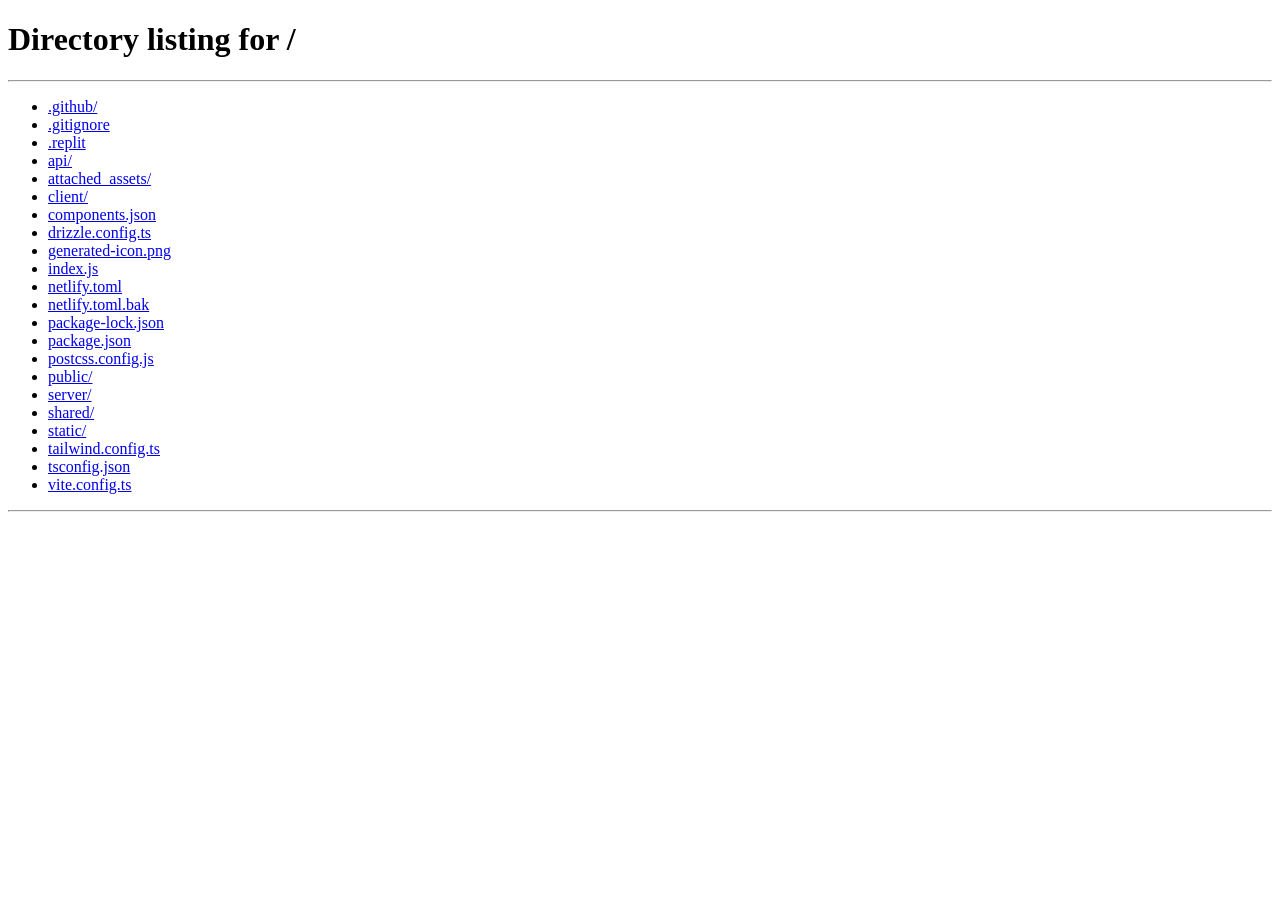
<file: public/index.html>
<!DOCTYPE html>
<html lang="en">
<head>
  <meta charset="UTF-8">
  <meta name="viewport" content="width=device-width, initial-scale=1.0">
  <meta http-equiv="refresh" content="0;url=/" />
  <title>Michael's Shoe Craft</title>
  <style>
    body {
      font-family: Arial, sans-serif;
      text-align: center;
      padding: 50px;
      background-color: #f8f9fa;
    }
    .container {
      max-width: 800px;
      margin: 0 auto;
      background-color: white;
      border-radius: 10px;
      padding: 30px;
      box-shadow: 0 5px 15px rgba(0,0,0,0.1);
    }
    h1 {
      color: #333;
    }
    .message {
      margin: 20px 0;
      font-size: 18px;
    }
    .redirect {
      margin-top: 30px;
    }
    a {
      display: inline-block;
      background-color: #ff3e00;
      color: white;
      padding: 10px 20px;
      text-decoration: none;
      border-radius: 5px;
      font-weight: bold;
      transition: background-color 0.3s;
    }
    a:hover {
      background-color: #e63600;
    }
  </style>
</head>
<body>
  <div class="container">
    <h1>Welcome to Michael's Shoe Craft</h1>
    <div class="message">
      <p>We're redirecting you to our website...</p>
    </div>
    <div class="redirect">
      <p>If you're not redirected automatically, please click the button below:</p>
      <a href="/">Go to Homepage</a>
    </div>
  </div>
</body>
</html>
</file>
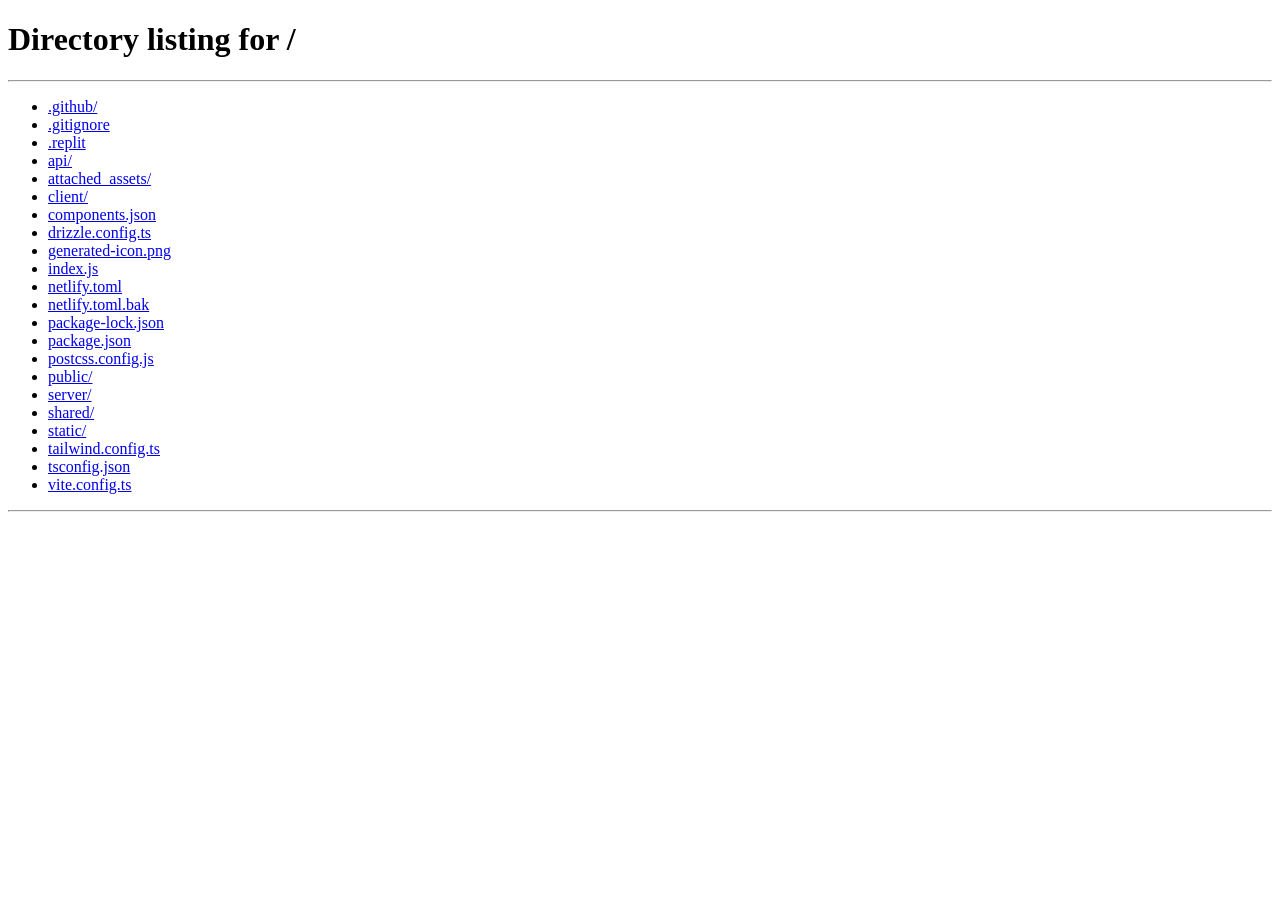
<file: static/index.html>
<!DOCTYPE html>
<html lang="en">
  <head>
    <meta charset="UTF-8" />
    <meta name="viewport" content="width=device-width, initial-scale=1.0" />
    <meta http-equiv="refresh" content="0;url=/" />
    <title>Redirecting...</title>
  </head>
  <body>
    <p>If you are not redirected automatically, please <a href="/">click here</a>.</p>
  </body>
</html>
</file>
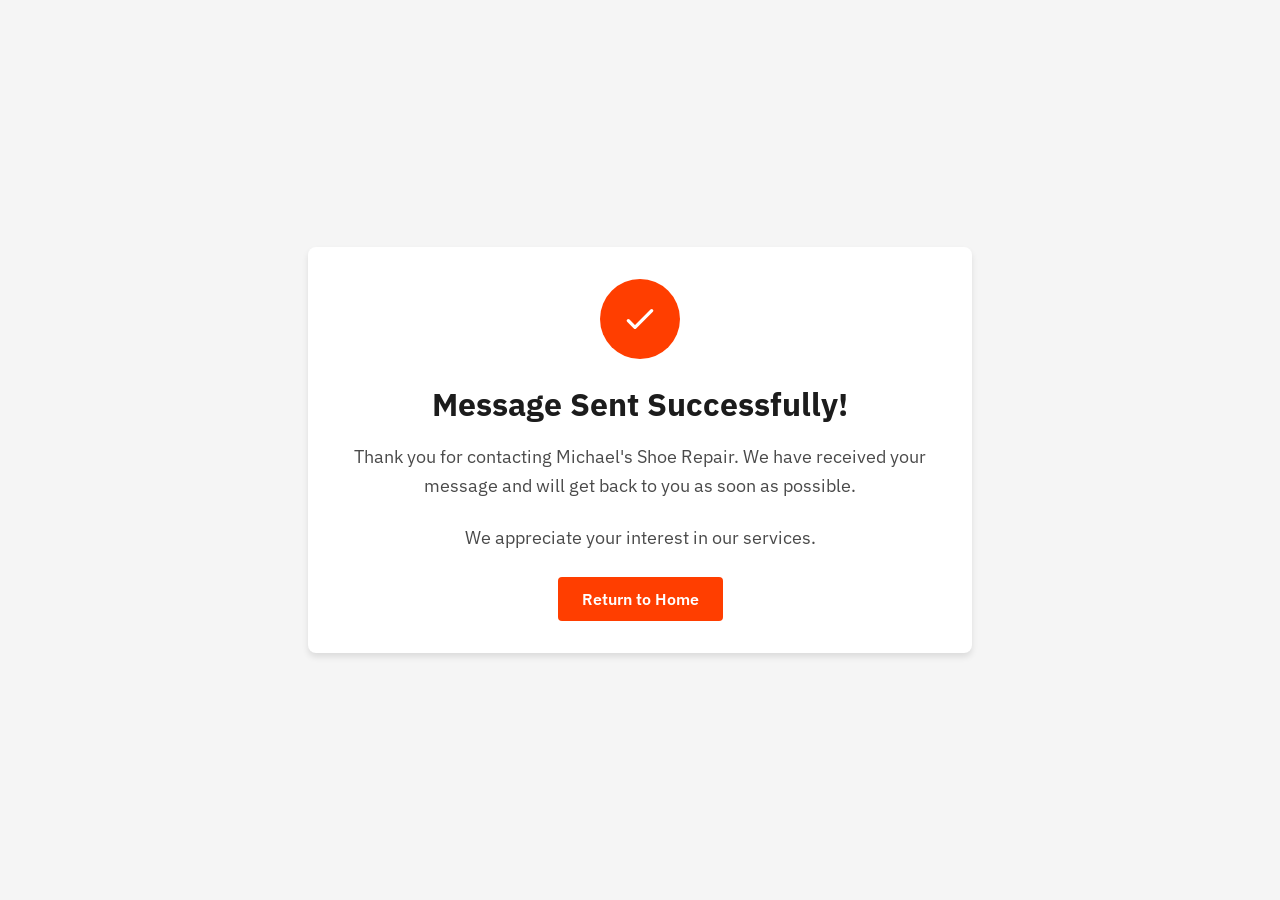
<file: client/success.html>
<!DOCTYPE html>
<html lang="en">
  <head>
    <meta charset="UTF-8" />
    <meta name="viewport" content="width=device-width, initial-scale=1.0, maximum-scale=1" />
    <link rel="preconnect" href="https://fonts.googleapis.com">
    <link rel="preconnect" href="https://fonts.gstatic.com" crossorigin>
    <link href="https://fonts.googleapis.com/css2?family=IBM+Plex+Sans:wght@400;500;600;700&family=Inter:wght@300;400;500&display=swap" rel="stylesheet">
    <title>Message Sent - Michael's Shoe Repair</title>
    <style>
      body {
        font-family: 'IBM Plex Sans', -apple-system, BlinkMacSystemFont, 'Segoe UI', Roboto, Helvetica, Arial, sans-serif;
        margin: 0;
        padding: 0;
        background-color: #f5f5f5;
        color: #1c1c1c;
        min-height: 100vh;
        display: flex;
        flex-direction: column;
        align-items: center;
        justify-content: center;
      }
      .container {
        max-width: 600px;
        margin: 0 auto;
        padding: 2rem;
        text-align: center;
        background-color: white;
        border-radius: 8px;
        box-shadow: 0 4px 6px rgba(0,0,0,0.1);
      }
      .icon {
        width: 80px;
        height: 80px;
        margin: 0 auto 1.5rem;
        background-color: #ff3e00;
        border-radius: 50%;
        display: flex;
        align-items: center;
        justify-content: center;
      }
      .icon svg {
        width: 40px;
        height: 40px;
        color: white;
      }
      h1 {
        font-size: 2rem;
        font-weight: 700;
        margin-bottom: 1rem;
      }
      p {
        font-size: 1.125rem;
        line-height: 1.6;
        margin-bottom: 1.5rem;
        color: #4a4a4a;
      }
      .button {
        display: inline-block;
        background-color: #ff3e00;
        color: white;
        font-weight: 600;
        padding: 0.75rem 1.5rem;
        border-radius: 4px;
        text-decoration: none;
        transition: background-color 0.2s ease;
      }
      .button:hover {
        background-color: #e03600;
      }
    </style>
  </head>
  <body>
    <div class="container">
      <div class="icon">
        <svg xmlns="http://www.w3.org/2000/svg" fill="none" viewBox="0 0 24 24" stroke="currentColor">
          <path stroke-linecap="round" stroke-linejoin="round" stroke-width="2" d="M5 13l4 4L19 7" />
        </svg>
      </div>
      <h1>Message Sent Successfully!</h1>
      <p>Thank you for contacting Michael's Shoe Repair. We have received your message and will get back to you as soon as possible.</p>
      <p>We appreciate your interest in our services.</p>
      <a href="/" class="button">Return to Home</a>
    </div>
  </body>
</html>
</file>
